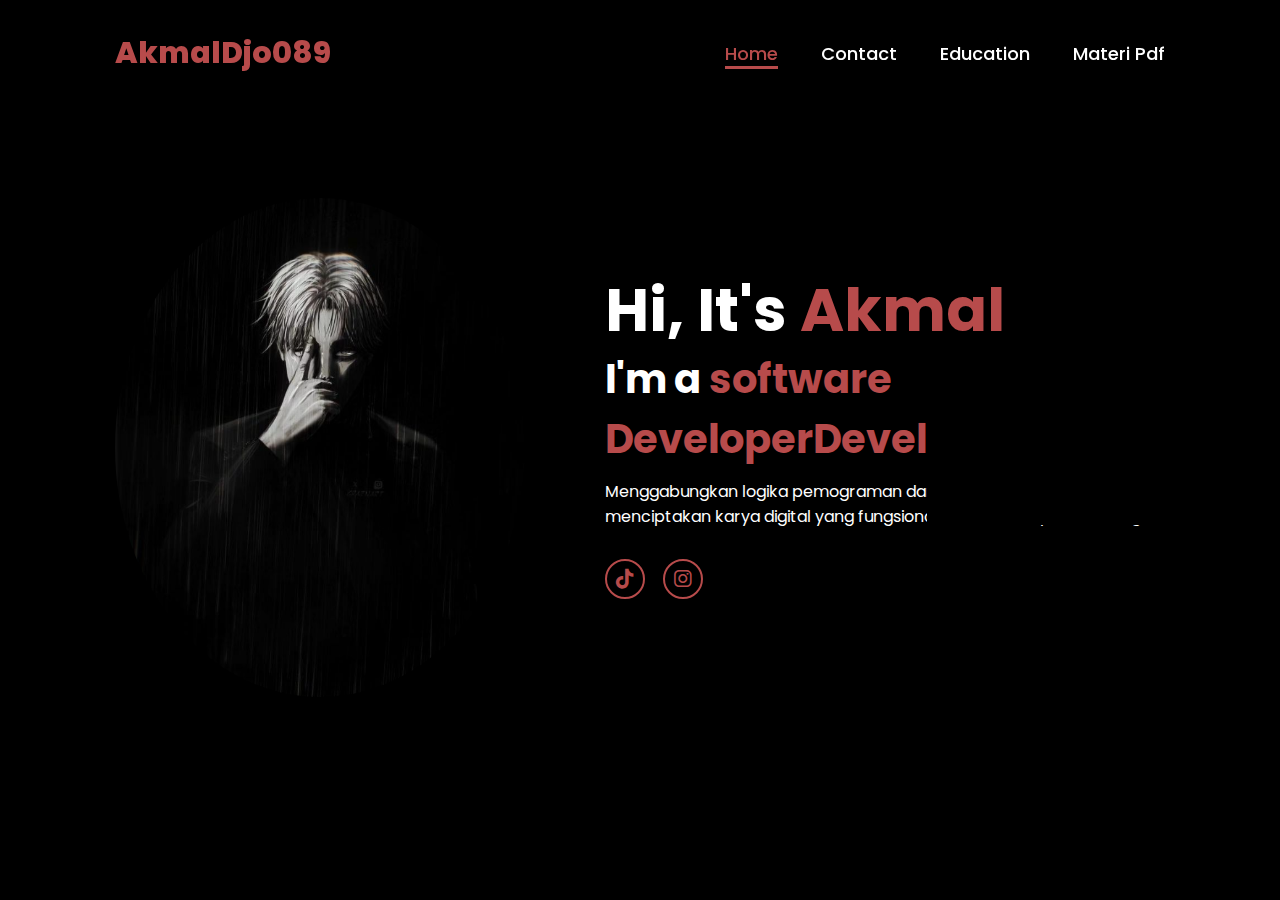
<file: index.html>
<!DOCTYPE html>
<html lang="en">
<head>
    <meta charset="UTF-8">
    <meta name="viewport" content="width=device-width, initial-scale=1.0">
    <link rel="stylesheet" href="https://cdnjs.cloudflare.com/ajax/libs/font-awesome/6.5.2/css/all.min.css">
    <link rel="stylesheet" href="style.css">
    <title>Portofolio MAL</title>
    <script src="script.js" defer></script>
</head>
<body>
    <header>
        <a href="#" class="logo">AkmalDjo089</a>

        <div class="menu-toggle" id="menu-toggle">
            <i class="fas fa-bars"></i>
        </div>

        <nav id="navbar">
            <a href="#" class="active"> Home</a>
            <a href="contact.html" >Contact</a>
            <a href="education.html" >Education</a>
            <a href="materi22.html" >Materi Pdf</a>
        </nav>
    </header>

    <section class="home">
        <div class="home-img">
            <img src="mal.png" alt="">
        </div>
        <div class="home-content">
            <h1>Hi, It's <span>Akmal</span></h1>
            <h3 class="typing-text">I'm a <span></span></h3>
            <p>Menggabungkan logika pemograman dan displin latihan untuk menciptakan karya digital yang fungsional, estetik, dan penuh energi</p>
            <div class="social-icons">
                <a href="https://www.tiktok.com/@tactical.force2?_r=1&_d=eeei2cfbb09d0b&sec_uid=MS4wLjABAAAAlHuKCKfc8taQm8-2Pi42HYWhG7F1FMLLYnnXML12cLldVsWpx6y5BduXh2K38WKe&share_author_id=6994770242861794305&sharer_language=id&source=h5_t&u_code=dk44fdk3f35gig&timestamp=1755155271&user_id=6994770242861794305&sec_user_id=MS4wLjABAAAAlHuKCKfc8taQm8-2Pi42HYWhG7F1FMLLYnnXML12cLldVsWpx6y5BduXh2K38WKe&item_author_type=1&utm_source=copy&utm_campaign=client_share&utm_medium=android&share_iid=7533747254785443585&share_link_id=8956dcc2-d7e1-438e-9fc7-0962b55d7ccf&share_app_id=1180&ugbiz_name=ACCOUNT&ug_btm=b8727%2Cb7360&social_share_type=5&enable_checksum=1"><i class="fa-brands fa-tiktok"></i></a>
                <a href="https://www.instagram.com/elbruzzmal?igsh=bjAwenAxemluamdj"><i class="fa-brands fa-instagram"></i></a>
            </div>
        </div>
    </section>

    <script src="script.js" defer></script>
</body>
</html>
</file>
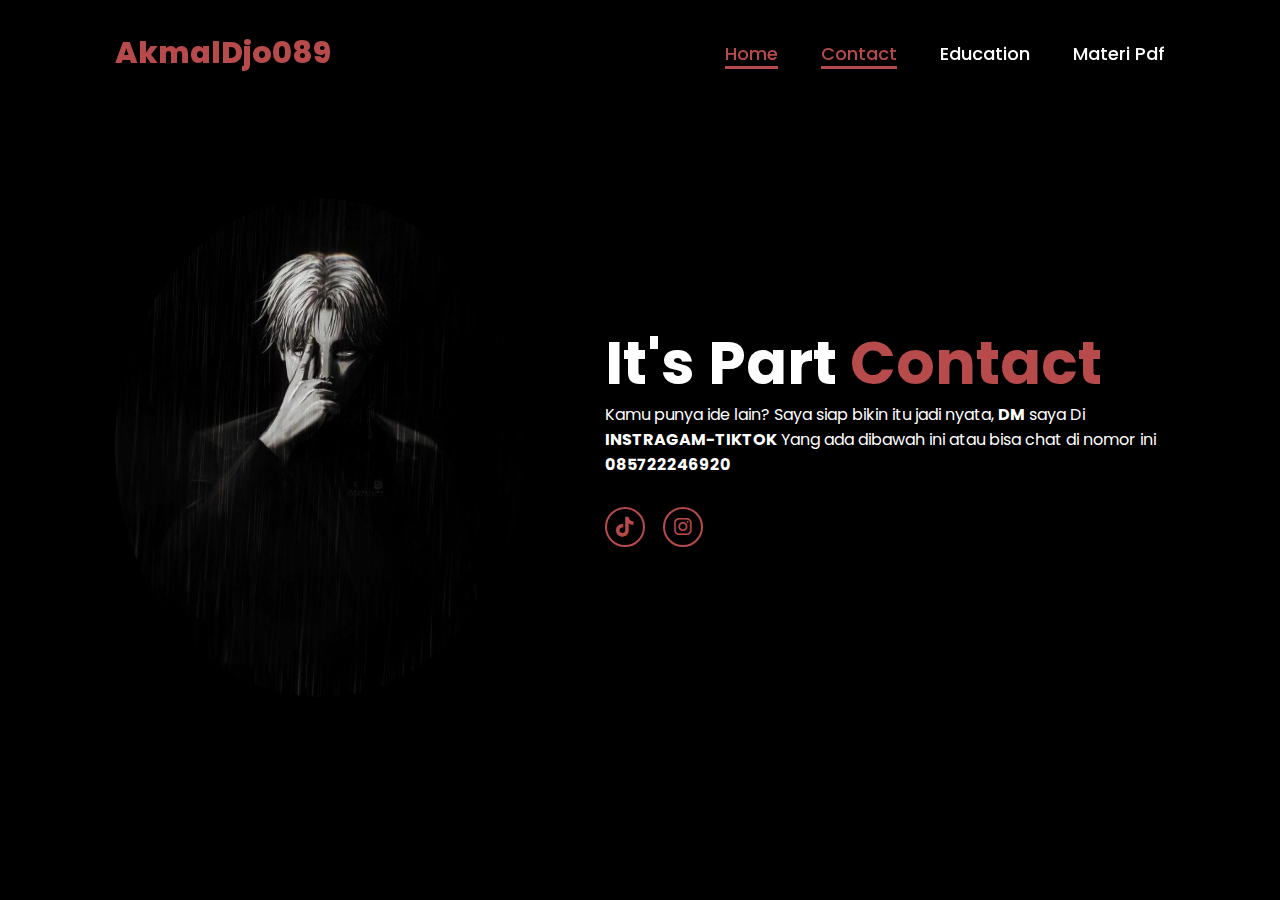
<file: contact.html>
<!DOCTYPE html>
<html lang="en">
    
<head>
    <meta charset="UTF-8">
    <meta name="viewport" content="width=device-width, initial-scale=1.0">
    <link rel="stylesheet" href="https://cdnjs.cloudflare.com/ajax/libs/font-awesome/6.5.2/css/all.min.css">
    <link rel="stylesheet" href="style.css">
    <title>Portofolio MAL</title>
        <script src="script.js" defer></script>
</head>
<body>
    <header>
        <a href="#" class="logo">AkmalDjo089</a>

        <div class="menu-toggle" id="menu-toggle">
            <i class="fas fa-bars"></i>
        </div>

        <nav id="navbar">
            <a href="#" class="active"> Home</a>
            <a href="contact.html" >Contact</a>
            <a href="education.html" >Education</a>
            <a href="materi22.html" >Materi Pdf</a>
        </nav>
    </header>
    <section class="home">
        <div class="home-img">
            <img src="mal.png" alt="">
        </div>
        <div class="home-content">
            <h1>It's Part <span>Contact</span></h1>
            <p>Kamu punya ide lain? Saya siap bikin itu jadi nyata, <strong>DM</strong> saya Di <strong>INSTRAGAM-TIKTOK</strong> Yang ada dibawah ini atau bisa chat di nomor ini <strong>085722246920</strong></p>
            <div class="social-icons">
                <a href="https://www.tiktok.com/@tactical.force2?_r=1&_d=eeei2cfbb09d0b&sec_uid=MS4wLjABAAAAlHuKCKfc8taQm8-2Pi42HYWhG7F1FMLLYnnXML12cLldVsWpx6y5BduXh2K38WKe&share_author_id=6994770242861794305&sharer_language=id&source=h5_t&u_code=dk44fdk3f35gig&timestamp=1755155271&user_id=6994770242861794305&sec_user_id=MS4wLjABAAAAlHuKCKfc8taQm8-2Pi42HYWhG7F1FMLLYnnXML12cLldVsWpx6y5BduXh2K38WKe&item_author_type=1&utm_source=copy&utm_campaign=client_share&utm_medium=android&share_iid=7533747254785443585&share_link_id=8956dcc2-d7e1-438e-9fc7-0962b55d7ccf&share_app_id=1180&ugbiz_name=ACCOUNT&ug_btm=b8727%2Cb7360&social_share_type=5&enable_checksum=1"><i class="fa-brands fa-tiktok"></i></a>
                <a href="https://www.instagram.com/elbruzzmal?igsh=bjAwenAxemluamdj"><i class="fa-brands fa-instagram"></i></a>
            </div>
        </div>
    </section>

    <script src="script.js" defer></script>
</body>
</html>
</file>
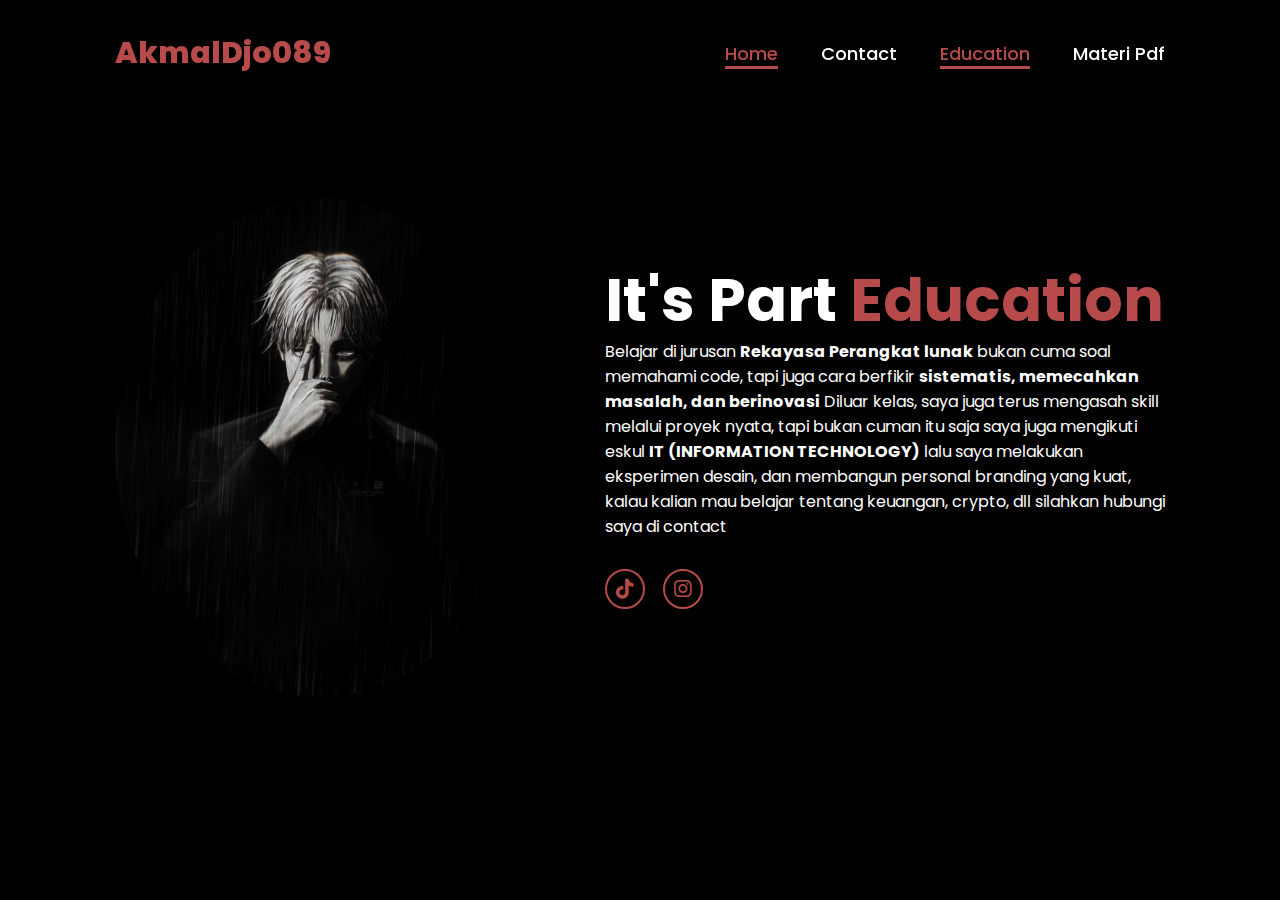
<file: education.html>
<!DOCTYPE html>
<html lang="en">
    
<head>
    <meta charset="UTF-8">
    <meta name="viewport" content="width=device-width, initial-scale=1.0">
    <link rel="stylesheet" href="https://cdnjs.cloudflare.com/ajax/libs/font-awesome/6.5.2/css/all.min.css">
    <link rel="stylesheet" href="style.css">
    <title>Portofolio MAL</title>
        <script src="script.js" defer></script>
</head>
<body>
    <header>
        <a href="#" class="logo">AkmalDjo089</a>

        <div class="menu-toggle" id="menu-toggle">
            <i class="fas fa-bars"></i>
        </div>

        <nav id="navbar">
            <a href="#" class="active"> Home</a>
            <a href="contact.html" >Contact</a>
            <a href="education.html" >Education</a>
            <a href="materi22.html" >Materi Pdf</a>
        </nav>
    </header>
    <section class="home">
        <div class="home-img">
            <img src="mal.png" alt="">
        </div>
        <div class="home-content">
            <h1>It's Part <span>Education</span></h1>
            <p>Belajar di jurusan <strong>Rekayasa Perangkat lunak</strong> bukan cuma soal memahami code, tapi juga cara berfikir <strong>sistematis, memecahkan masalah, dan berinovasi</strong> Diluar kelas, saya juga terus mengasah skill melalui proyek nyata, tapi bukan cuman itu saja saya juga mengikuti eskul <strong>IT (INFORMATION TECHNOLOGY)</strong> lalu saya melakukan eksperimen desain, dan membangun personal branding yang kuat, kalau kalian mau belajar tentang keuangan, crypto, dll silahkan hubungi saya di contact</p>
            <div class="social-icons">
                <a href="https://www.tiktok.com/@tactical.force2?_r=1&_d=eeei2cfbb09d0b&sec_uid=MS4wLjABAAAAlHuKCKfc8taQm8-2Pi42HYWhG7F1FMLLYnnXML12cLldVsWpx6y5BduXh2K38WKe&share_author_id=6994770242861794305&sharer_language=id&source=h5_t&u_code=dk44fdk3f35gig&timestamp=1755155271&user_id=6994770242861794305&sec_user_id=MS4wLjABAAAAlHuKCKfc8taQm8-2Pi42HYWhG7F1FMLLYnnXML12cLldVsWpx6y5BduXh2K38WKe&item_author_type=1&utm_source=copy&utm_campaign=client_share&utm_medium=android&share_iid=7533747254785443585&share_link_id=8956dcc2-d7e1-438e-9fc7-0962b55d7ccf&share_app_id=1180&ugbiz_name=ACCOUNT&ug_btm=b8727%2Cb7360&social_share_type=5&enable_checksum=1"><i class="fa-brands fa-tiktok"></i></a>
                <a href="https://www.instagram.com/elbruzzmal?igsh=bjAwenAxemluamdj"><i class="fa-brands fa-instagram"></i></a>
            </div>
        </div>
    </section>
    
  <script src="script.js" defer></script>
</body>
</html>
</file>
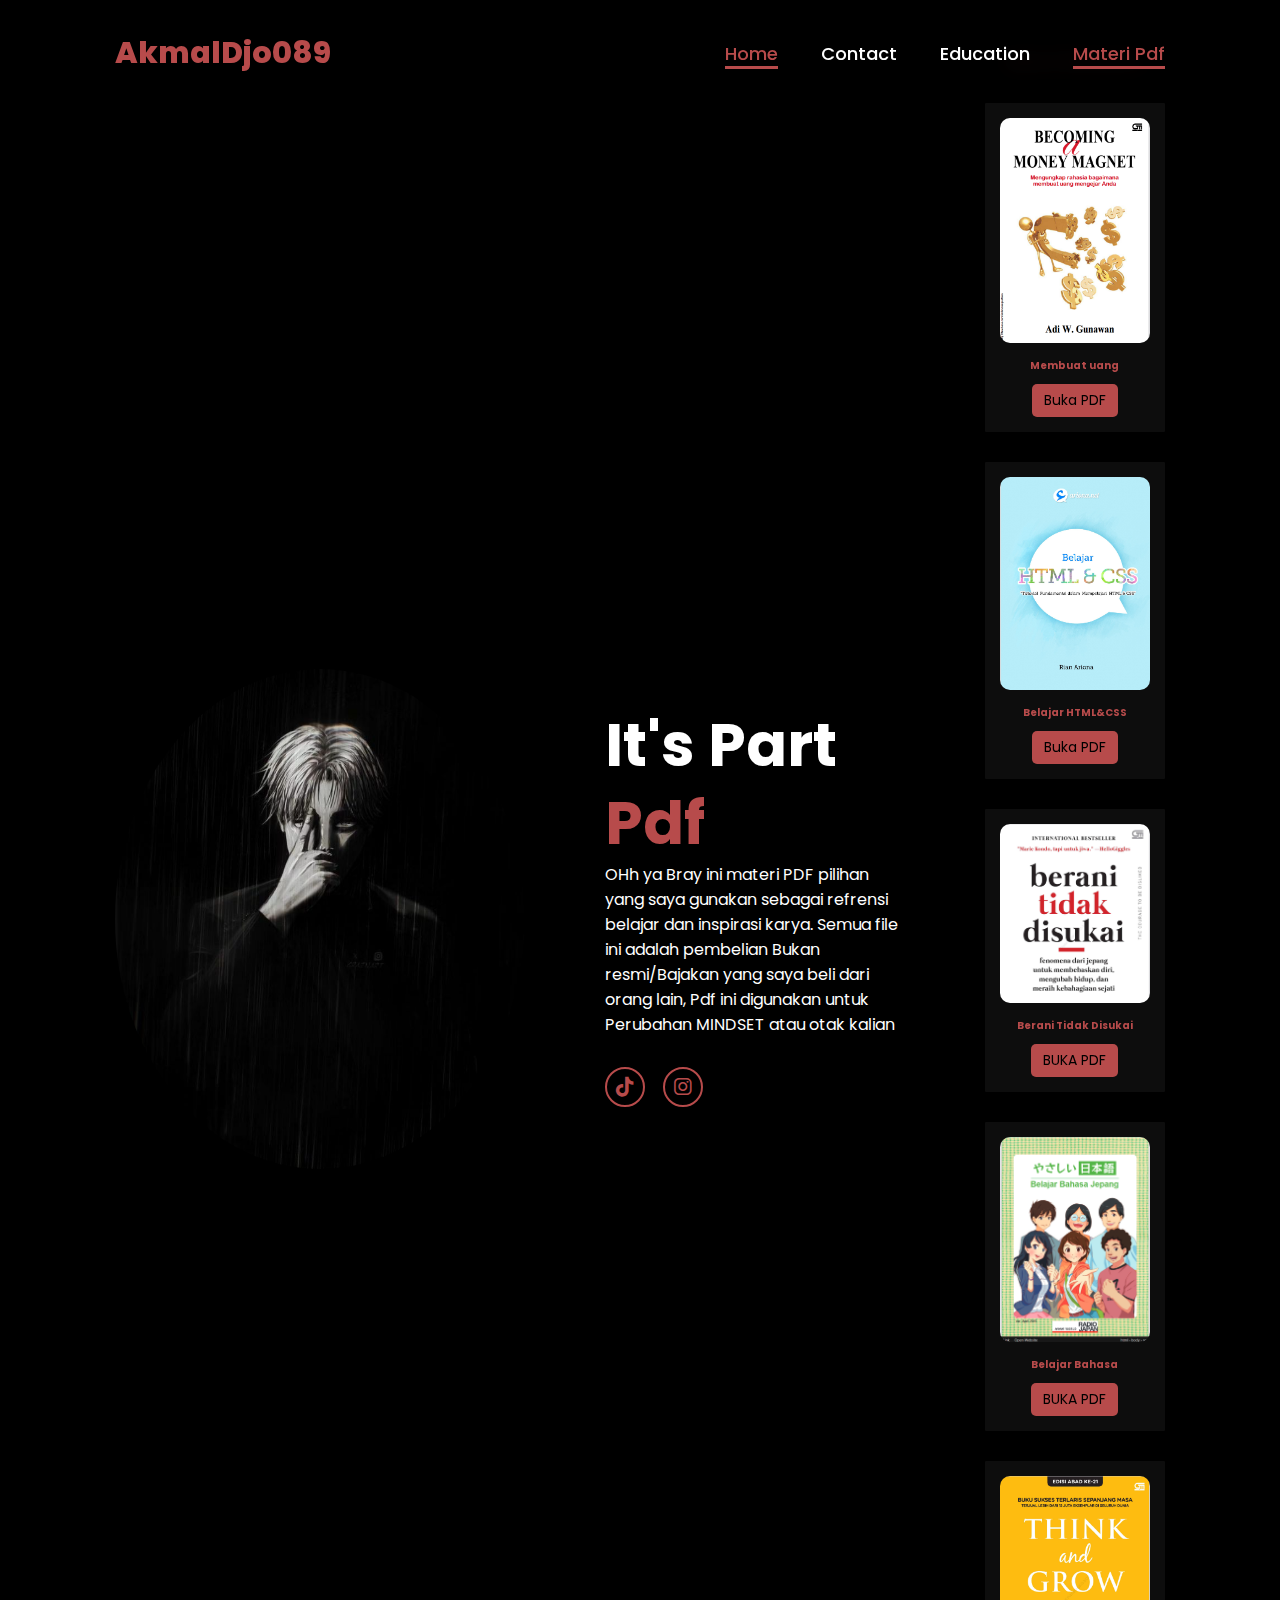
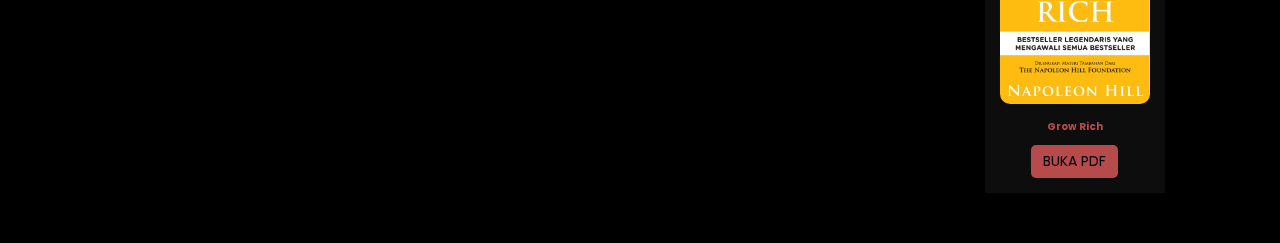
<file: materi22.html>
<!DOCTYPE html>
<html lang="en">
    
<head>
    <meta charset="UTF-8">
    <meta name="viewport" content="width=device-width, initial-scale=1.0">
    <link rel="stylesheet" href="https://cdnjs.cloudflare.com/ajax/libs/font-awesome/6.5.2/css/all.min.css">
    <link rel="stylesheet" href="style.css">
    <title>Portofolio MAL</title>
        <script src="script.js" defer></script>
</head>
<body>
    <header>
        <a href="#" class="logo">AkmalDjo089</a>

        <div class="menu-toggle" id="menu-toggle">
            <i class="fas fa-bars"></i>
        </div>

        <nav id="navbar">
            <a href="#" class="active"> Home</a>
            <a href="contact.html" >Contact</a>
            <a href="education.html" >Education</a>
            <a href="materi22.html" >Materi Pdf</a>
        </nav>
    </header>
    <section class="home">
        <div class="home-img">
            <img src="mal.png" alt="">
        </div>
        <div class="home-content">
            <h1>It's Part <span>Pdf</span></h1>
            <p>OHh ya Bray ini materi PDF pilihan yang saya gunakan sebagai refrensi belajar dan inspirasi karya. Semua file ini adalah pembelian Bukan resmi/Bajakan yang saya beli dari orang lain, Pdf ini digunakan untuk Perubahan MINDSET atau otak kalian</p>
            <div class="social-icons">
                <a href="https://www.tiktok.com/@tactical.force2?_r=1&_d=eeei2cfbb09d0b&sec_uid=MS4wLjABAAAAlHuKCKfc8taQm8-2Pi42HYWhG7F1FMLLYnnXML12cLldVsWpx6y5BduXh2K38WKe&share_author_id=6994770242861794305&sharer_language=id&source=h5_t&u_code=dk44fdk3f35gig&timestamp=1755155271&user_id=6994770242861794305&sec_user_id=MS4wLjABAAAAlHuKCKfc8taQm8-2Pi42HYWhG7F1FMLLYnnXML12cLldVsWpx6y5BduXh2K38WKe&item_author_type=1&utm_source=copy&utm_campaign=client_share&utm_medium=android&share_iid=7533747254785443585&share_link_id=8956dcc2-d7e1-438e-9fc7-0962b55d7ccf&share_app_id=1180&ugbiz_name=ACCOUNT&ug_btm=b8727%2Cb7360&social_share_type=5&enable_checksum=1"><i class="fa-brands fa-tiktok"></i></a>
                <a href="https://www.instagram.com/elbruzzmal?igsh=bjAwenAxemluamdj"><i class="fa-brands fa-instagram"></i></a>
            </div>
        </div>
        <div class="overlay">
            <h2>Materi Wawasan</h2>
            <div class="pdf-list">
                <div class="pdf-item">
                    <img src="money.png" alt="Materi 1" />
                    <p>Membuat uang</p>
                    <a href="Becoming_A_Money_Magnet_Mengungkap_Rahasia_Bagaimana_Membuat_Uang.pdf" target="_blank">Buka PDF</a>
                </div>
                <div class="pdf-item">
                    <img src="html&css.png" alt="Materi 2" />
                    <p>Belajar HTML&CSS</p>
                    <a href="Belajar_HTML_CSS_Tutorial_Fundamental_dalam_Mempelajari_HTML_CSS.pdf" target="_blank">Buka PDF</a>
                </div>
                <div class="pdf-item">
                    <img src="tidak.png" alt="Materi 3" />
                    <p>Berani Tidak Disukai</p>
                    <a href="Berani_Tidak_Disukai_Ichiro_Kishimi,_Fumitake_Koga_z_lib_org.pdf" target="_blank">BUKA PDF</a>
                </div>
                <div class="pdf-item">
                    <img src="jepang.png" alt="Materi 5" />
                    <p>Belajar Bahasa</p>
                    <a href="Belajar Bahasa Jepang - Buku Digital Indonesia.pdf" target="_blank">BUKA PDF</a>
                </div>
                <div class="pdf-item">
                    <img src="rich.png" alt="Materi 6" />
                    <p>Grow Rich</p>
                    <a href="Thinks and Grow Rich.pdf" target="_blank">BUKA PDF</a>
                </div>
            </div>
        </div>
    </section>

     <script src="script.js" defer></script>
</body>
</html>
</file>
<file: style.css>
@import url('https://fonts.googleapis.com/css2?family=Poppins:wght@100;200;300;400;500;600&display=swap');

*{
    margin: 0;
    padding: 0;
    box-sizing: border-box;
    text-decoration: none;
    border: none;
    outline: none;
    font-family: 'Poppins', sans-serif;
}

html{
    font-size: 62.5%;
}

body{
    width: 100%;
    height: 100vh;
    overflow-x: hidden;
    background-color: black;
    color: white;
}

header{
    margin-top: 20px;
    position: fixed;
    top: 0;
    left: 0;
    width: 100%;
    padding: 1rem 9%;
    background-color: rgba(0, 0, 0, 0.9);
    backdrop-filter: blur(10px);
    display: flex;
    justify-content: space-between;
    align-items: center;
    z-index: 1000;
}

.logo{
    font-size: 3rem;
    color: #b74b4b;
    font-weight: 800;
    cursor: pointer;
    transition: 0.5s ease;
}

.logo:hover{
    transform: scale(1.1);
}

nav a{
    font-size: 1.8rem;
    color: white;
    margin-left: 4rem;
    font-weight: 500;
    transition: 0.3s ease;
    border-bottom: 3px solid transparent;
}

nav a:hover,
nav a.active{
    color: #b74b4b;
    border-bottom: 3px solid #b74b4b;
}

.menu-toggle {
    display: none;
    font-size: 2.5rem;
    color: #b74b4b;
    cursor: pointer;
    transition: 0.3s ease;
}

.menu-toggle:hover {
    transform: scale(1.1);
}

@media(max-width:995px){
    .menu-toggle {
        display: block;
    }

    nav{
        position: absolute;
        display: none;
        top: 100%;
        right: 5%;
        width: 250px;
        border-left: 3px solid #b74b4b;
        border-bottom: 3px solid #b74b4b;
        border-bottom-left-radius: 2rem;
        padding: 1rem;
        background-color: #161616;
        border-top: 0.1rem solid rgba(0,0,0,0.1);
        box-shadow: 0 0 20px rgba(183, 75, 75, 0.3);
    }

    nav.active{
        display: block;
        animation: slideIn 0.3s ease;
    }

    @keyframes slideIn {
        from {
            opacity: 0;
            transform: translateX(100%);
        }
        to {
            opacity: 1;
            transform: translateX(0);
        }
    }

    nav a{
        display: block;
        font-size: 2rem;
        margin: 3rem 0;
        text-align: center;
    }

    nav a:hover,
    nav a.active{
        padding: 1rem;
        border-radius: 0.5rem;
        border-bottom: 0.5rem solid #b74b4b;
    }
}

section{
    min-height: 100vh;
    padding: 5rem 9% 5rem;
}

.home{
    display: flex;
    justify-content: center;
    align-items: center;
    gap: 8rem;
    background-color: black;
}

.home .home-content h1{
    font-size: 6rem;
    font-weight: 700;
    line-height: 1.3;
}

span{
    color: #b74b4b;
}

.home-content h3{
    font-size: 4rem;
    margin-bottom: 1rem;
    font-weight: 700;
}

.home-content p{
    font-size: 1.6rem;
}

.home-img{
    border-radius: 50%;
}

.home-img img{
    position: relative;
    width: 32vw;
    border-radius: 50%;
    box-shadow: 0 0 25px solid #b74b4b;
    cursor: pointer;
    transition: 0.2s linear;
}

.home-img img:hover{
    font-size: 1.8rem;
    font-weight: 500;
}

.social-icons a{
    display: inline-flex;
    justify-content: center;
    align-items: center;
    width: 4rem;
    height: 4rem;
    background-color: transparent;
    border: 0.2rem solid #b74b4b;
    font-size: 2rem;
    border-radius: 50%;
    margin: 3rem 1.5rem 3rem 0;
    transition: 0.3s ease;
    color: #b74b4b;
}

.social-icons a:hover{
    color: black;
    transform: scale(1.3) translateY(-5px);
    background-color: #b74b4b;
    box-shadow: 0  0 25px #b74b4b;
}

.btn{
    display: inline-block;
    padding: 1rem 2.8rem;
    background-color: black;
    border-radius: 4rem;
    font-size: 1.6rem;
    color: #b74b4b;
    letter-spacing: 0.3rem;
    font-weight: 600;
    border: 2px solid #b74b4b;
    transition: 0.3s ease;
    cursor: pointer;
}

.btn:hover{
    transform: scale3d(1.03);
    background-color: #b74b4b;
    color: black;
    box-shadow: 0 0 25px #b74b4b;
}

.typing-text{
    font-size: 34px;
    font-weight: 600;
    min-width: 280px;
}

.typing-text span{
    position: relative;
}

.typing-text span::before{
    content: "software Developer";
    color: #b74b4b;
    animation: words 20s infinite;
}

.typing-text span::after{
    content: "";
    background-color: black;
    position: absolute;
    width: calc(100% + 8px);
    height: 100%;
    border-left: 3px solid black;
    right: -8;
    animation: cursor 0.6s infinite;
}

@keyframes cursor{
    to{
        border-left: 3px solid #b74b4b;
    }
}

@keyframes words{
    0%, 20%{
        content: "Web Developer";
    }
    21%, 40%{
        content: "Traders";
    }
    41%, 60%{
        content: "Creative Thinker";
    }
    61%, 80%{
        content: "Idea Hunter";
    }
    81%, 100%{
        content: "Gym Enthusiast";
    }
}

@media (max-width: 1000px){
    .home{
        gap: 4rem;
    }
}

@media(max-width:995px){
    .home{
        flex-direction: column;
        margin: 5rem 4rem;
    }

    .home .home-content h3{
        font-size: 2.5rem;
    }

    .home-content h1{
        font-size: 5rem;
    }

    .home-img img{
        width: 70vw;
        margin-top: 4rem;
    }
}

  h2 {
      text-align: center;
      color: #b74b4b;
      margin-bottom: 30px;
    }

    .pdf-desc {
        text-align: center;
        color: #b74b4b;
        max-height: 800px;
        margin: 0 auto 30px auto;
    }

    .pdf-list {
      display: flex;
      flex-wrap: wrap;
      justify-content: center;
      gap: 30px;
      margin-top: 20px;
    }

    .pdf-item {
      background-color: rgba(255, 255, 255, 0.05);
      padding: 15px;
      border-radius: 1px;
      transition: transform 0.3s, box-shadow 0.3s;
      width: 180px;
      backdrop-filter: blur(6px);
      text-align: center;
    }

    .pdf-item img {
      width: 100%;
      border-radius: 10px;
      transition: transform 0.3s;
    }

    .pdf-item:hover {
      transform: translateY(-8px);
      box-shadow: 0 0 15px #b74b4b;
    }

    .pdf-item p {
      color: #b74b4b;
      margin: 10px 0;
      font-weight: bold;
    }

    .pdf-item a {
      display: inline-block;
      padding: 6px 12px;
      background-color: #b74b4b;
      color: black;
      border-radius: 5px;
      text-decoration: none;
      font-size: 14px;
    }

    .pdf-item a:hover {
      background-color: #b74b4b;
    }

    /* Responsive */
    @media (max-width: 600px) {
      .pdf-item {
        width: 100%;
        max-width: 300px;
      }
    }
</file>
